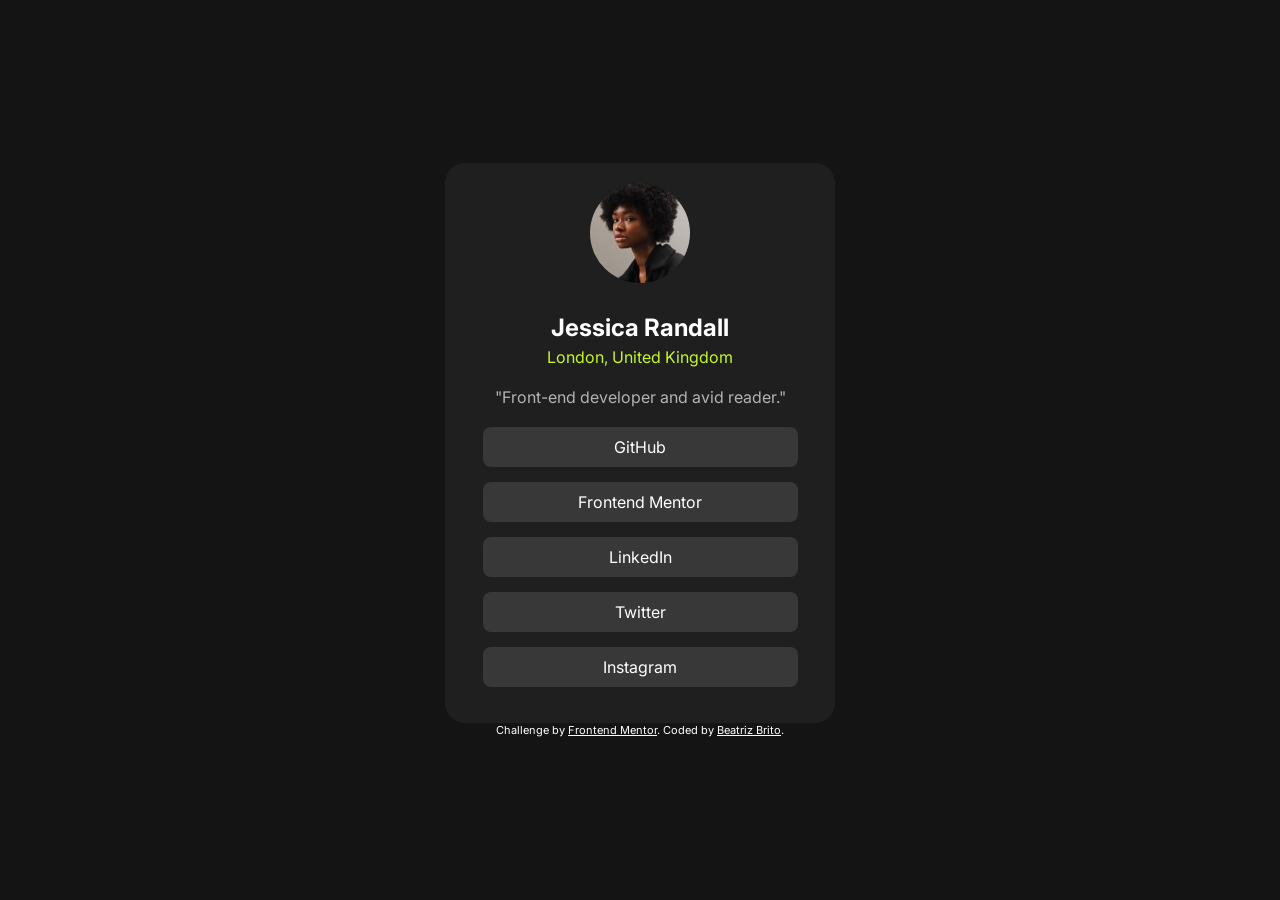
<file: index.html>
<!DOCTYPE html>

<html lang="pt-BR"> 
  
<head>
    <meta charset="UTF-8">
    <meta name="viewport" content="width=device-width, initial-scale=1.0">
    <title>Frontend Mentor | Social links profile</title>
    <style>
      .attribution { font-size: 11px; text-align: center; }
      .attribution a { color: hsl(0, 0%, 100%); }
    </style>
    <link rel="preconnect" href="https://fonts.googleapis.com">
    <link rel="preconnect" href="https://fonts.gstatic.com" crossorigin>
    <link href="https://fonts.googleapis.com/css2?family=Inter:wght@100..900&display=swap" rel="stylesheet">
    <link rel="stylesheet" href="styles.css">
</head>
  
<body>
    <div class="container">
        <div class="perfil">
            <img src="./assets/images/avatar-jessica.jpeg" class="img">
            <h2>Jessica Randall</h2>
            <p class="loc">London, United Kingdom</p>
            <p class="bio">"Front-end developer and avid reader."</p>
            <ul class="links">
                <li><a href="https://github.com/" target="_blank">GitHub</a></li>
                <li><a href="https://www.frontendmentor.io/challenges/social-links-profile-UG32l9m6dQ" target="_blank">Frontend Mentor</a></li>
                <li><a href="https://www.linkedin.com/feed/" target="_blank">LinkedIn</a></li>
                <li><a href="https://x.com/home?lang=pt-br" target="_blank">Twitter</a></li>
                <li><a href="https://www.instagram.com/" target="_blank">Instagram</a></li>
            </ul>
        </div>
    </div>
    <div class="attribution">Challenge by <a href="https://www.frontendmentor.io?ref=challenge"  target="_blank">Frontend Mentor</a>. 
     Coded by <a href="#">Beatriz Brito</a>.
    </div>
</body>
</html>
</file>
<file: styles.css>
:root {
    --primary-green: hsl(75, 94%, 57%);
    --neutral-white: hsl(0, 0%, 100%);
    --neutral-grey: hsl(0, 0%, 20%);
    --neutral-dark-grey: hsl(0, 0%, 12%);
    --neutral-off-black: hsl(0, 0%, 8%);
    --neutral-light-grey: hsl(0, 0%, 22%);
    --neutral-lighter-grey: hsl(0, 0%, 70%);
}

body {
    margin: 0;
    padding: 0;
    font-family: "Inter", sans-serif;
    background-color: var(--neutral-off-black);
    display: flex;
    justify-content: center;
    align-items: center;
    height: 100vh;
    flex-direction: column;
    color: white;
}

.container {
    background-color: var(--neutral-dark-grey);
    padding: 20px;
    border-radius: 20px;
    text-align: center;
    width: 90%;
    max-width: 350px;
}

.img {
    width: 100px;
    height: 100px;
    border-radius: 50%;
    margin-bottom: 3ch;
    display: block;
    margin-left: auto;
    margin-right: auto;
}

h2 {
    color: var(--neutral-white);
    margin: 0;
}

.loc {
    color: var(--primary-green);
    margin: 5px 0;
}

.bio {
    color: var(--neutral-lighter-grey);
    margin: 20px 0 20px;
}

.links {
    list-style: none;
    padding: 0;
}

.links li {
    margin: 15px 0;
}

.links a {
    text-decoration: none;
    color: var(--neutral-white);
    background-color: var(--neutral-light-grey);
    padding: 10px 0px;
    border-radius: 8px;
    display: inline-block;
    width: 90%;
    transition: background-color 0.5s;
}

.links a:hover {
    background-color: var(--neutral-lighter-grey);
    
}
</file>
